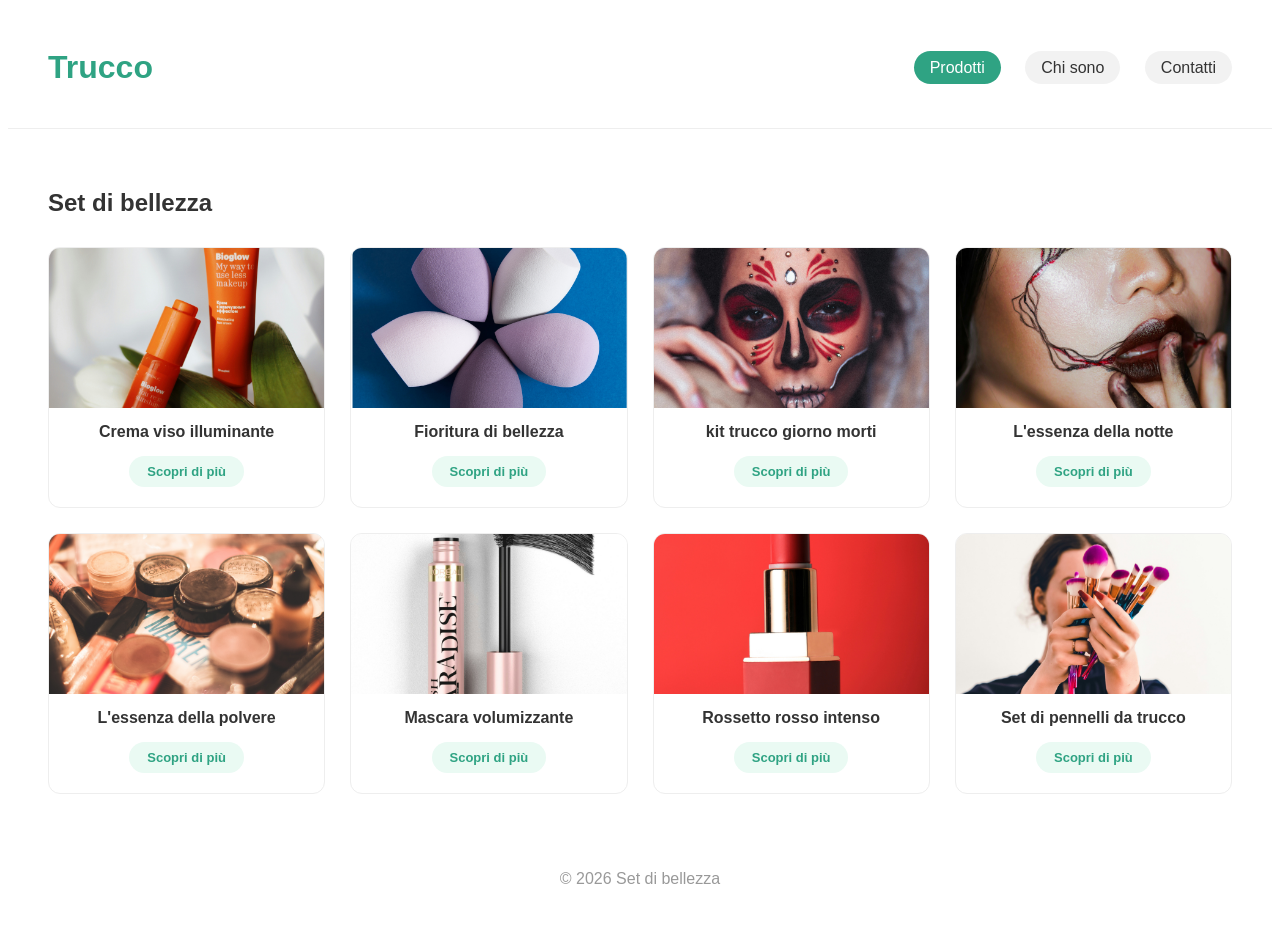
<file: index.html>
<!DOCTYPE html>
<html lang="it">
<head>
  <meta charset="UTF-8">
  <title>Viaggiando</title>

  <!-- Colleghiamo il file CSS esterno -->
  <link rel="stylesheet" href="style.css">
</head>
<body>

  <!-- INTESTAZIONE con il logo e il menù -->
  <header>
    <h1>Trucco</h1>

    <nav>
      <a href="prodotti.html" class="attivo">Prodotti</a>
      <a href="chi-sono.html">Chi sono</a>
      <a href="contatti.html">Contatti</a>
    </nav>
  </header>

  <!-- PAGINA 1: PRODOTTI -->
  <main>
    <h2>Set di bellezza</h2>

    <!-- Contenitore della griglia: qui dentro mettiamo le 8 card -->
    <div class="griglia">

      <!-- Card 1 -->
      <div class="card">
        <img src="img/Crema_viso_illuminate.png" alt="Crema viso illuminante">
        <h3>Crema viso illuminante</h3>
        <a href="#" class="bottone">Scopri di più</a>
      </div>

      <!-- Card 2 -->
      <div class="card">
        <img src="img/Fioritura_di_bellezza.png" alt="Le cascate">
        <h3>Fioritura di bellezza</h3>
        <a href="#" class="bottone">Scopri di più</a>
      </div>

      <!-- Card 3 -->
      <div class="card">
        <img src="img/kit_trucco_giorno_dei_morti.png" alt="La vista sulla Luna">
        <h3>kit trucco giorno morti</h3>
        <a href="#" class="bottone">Scopri di più</a>
      </div>

      <!-- Card 4 -->
      <div class="card">
        <img src="img/L_essenza_della_notte.png" alt="Passeggiata in spiaggia">
        <h3>L'essenza della notte</h3>
        <a href="#" class="bottone">Scopri di più</a>
      </div>

      <!-- Card 5 -->
      <div class="card">
        <img src="img/L_essenza_della_polvere_make_up.png" alt="L'Aurora">
        <h3>L'essenza della polvere</h3>
        <a href="#" class="bottone">Scopri di più</a>
      </div>

      <!-- Card 6 -->
      <div class="card">
        <img src="img/Mascara_volumizzante.png" alt="Il deserto">
        <h3>Mascara volumizzante</h3>
        <a href="#" class="bottone">Scopri di più</a>
      </div>

      <!-- Card 7 -->
      <div class="card">
        <img src="img/Rossetto_rosso_intenso.png" alt="L'Africa">
        <h3>Rossetto rosso intenso</h3>
        <a href="#" class="bottone">Scopri di più</a>
      </div>

      <!-- Card 8 -->
      <div class="card">
        <img src="img/Set_di_pennelli_da_trucco.png" alt="Gli alberi secolari">
        <h3>Set di pennelli da trucco</h3>
        <a href="#" class="bottone">Scopri di più</a>
      </div>

    </div>
  </main>

  <!-- PIEDE DI PAGINA -->
  <footer>
    <p>&copy; 2026 Set di bellezza</p>
  </footer>

</body>
</html>
</file>
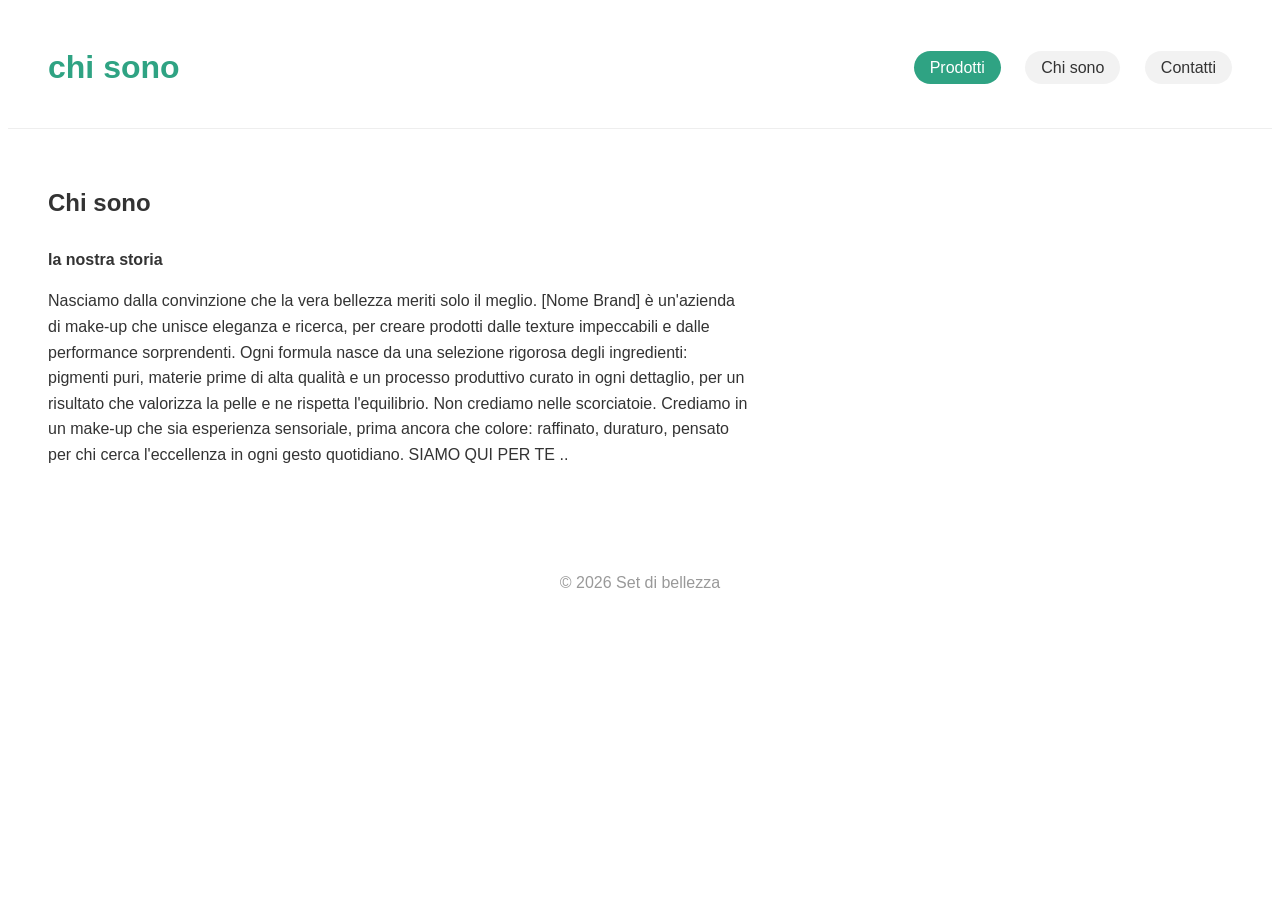
<file: chi-sono.html>
<!DOCTYPE html>
<html lang="it">
<head>
  <meta charset="UTF-8">
  <title>Viaggiando</title>

  <!-- Colleghiamo il file CSS esterno -->
  <link rel="stylesheet" href="style.css">
</head>
<body>

  <!-- INTESTAZIONE con il logo e il menù -->
  <header>
    <h1>chi sono</h1>

    <nav>
      <a href="prodotti.html" class="attivo">Prodotti</a>
      <a href="chi-sono.html">Chi sono</a>
      <a href="contatti.html">Contatti</a>
    </nav>
  </header>

  <!-- PAGINA 1: PRODOTTI -->
  <main>
  <h2>Chi sono</h2>

    <div class="testo">
      <p><strong>la nostra storia</strong></p>
      

      <p>Nasciamo dalla convinzione che la vera bellezza meriti solo il meglio. [Nome Brand] è un'azienda di make-up che unisce eleganza e ricerca, per creare prodotti dalle texture impeccabili e dalle performance sorprendenti.
Ogni formula nasce da una selezione rigorosa degli ingredienti: pigmenti puri, materie prime di alta qualità e un processo produttivo curato in ogni dettaglio, per un risultato che valorizza la pelle e ne rispetta l'equilibrio.
Non crediamo nelle scorciatoie. Crediamo in un make-up che sia esperienza sensoriale, prima ancora che colore: raffinato, duraturo, pensato per chi cerca l'eccellenza in ogni gesto quotidiano.
SIAMO QUI PER TE ..</p> 
  </main>

  <!-- PIEDE DI PAGINA -->
  <footer>
    <p>&copy; 2026 Set di bellezza</p>
  </footer>

</body>
</html>
</file>
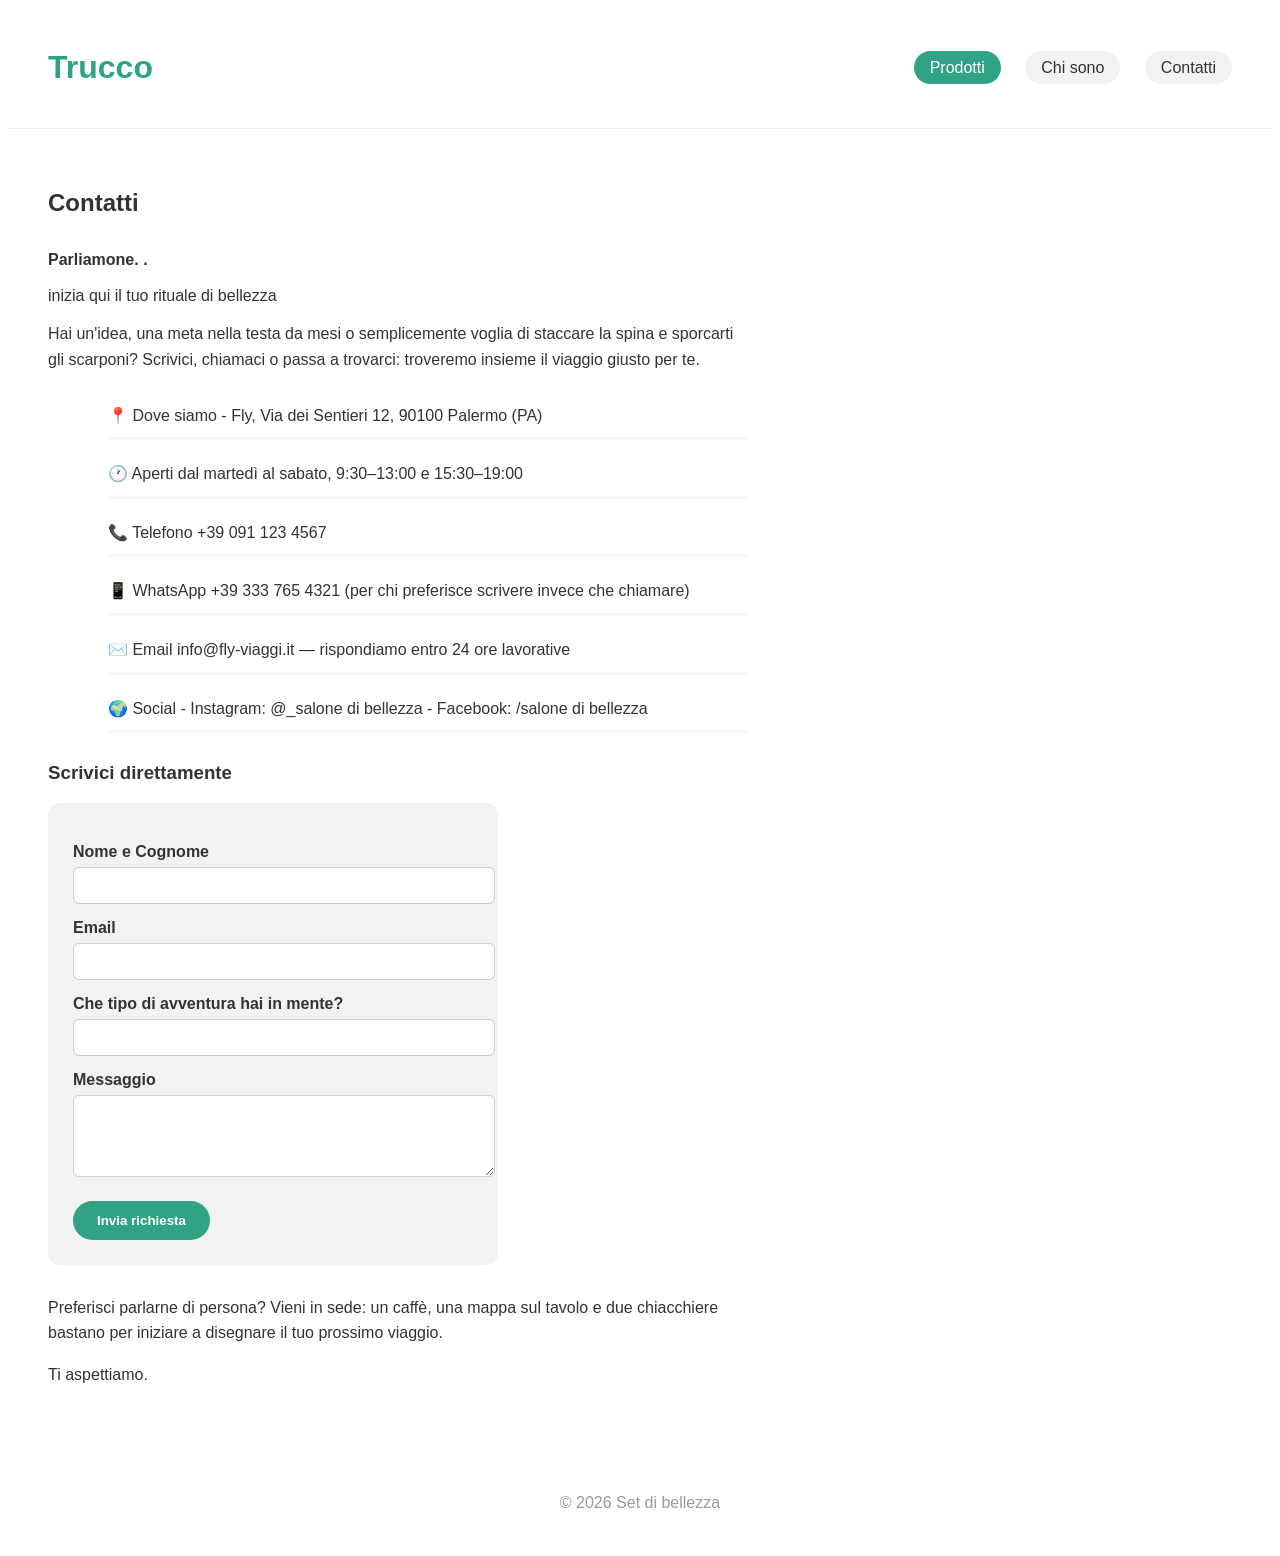
<file: contatti.html>
<!DOCTYPE html>
<html lang="it">
<head>
  <meta charset="UTF-8">
  <title>Viaggiando</title>

  <!-- Colleghiamo il file CSS esterno -->
  <link rel="stylesheet" href="style.css">
</head>
<body>

  <!-- INTESTAZIONE con il logo e il menù -->
  <header>
    <h1>Trucco</h1>

    <nav>
      <a href="prodotti.html" class="attivo">Prodotti</a>
      <a href="chi-sono.html">Chi sono</a>
      <a href="contatti.html">Contatti</a>
    </nav>
  </header>

  <!-- PAGINA 1: PRODOTTI -->
  <main>
<h2>Contatti</h2>

    <div class="testo">
      <p><strong>Parliamone. .</strong></p>inizia qui il tuo rituale di bellezza

      <p>Hai un'idea, una meta nella testa da mesi o semplicemente voglia di staccare la spina e
      sporcarti gli scarponi? Scrivici, chiamaci o passa a trovarci: troveremo insieme il viaggio
      giusto per te.</p>

      <ul class="lista-contatti">
        <li>📍 Dove siamo - Fly, Via dei Sentieri 12, 90100 Palermo (PA)</li>
        <li>🕐 Aperti dal martedì al sabato, 9:30–13:00 e 15:30–19:00</li>
        <li>📞 Telefono +39 091 123 4567</li>
        <li>📱 WhatsApp +39 333 765 4321 (per chi preferisce scrivere invece che chiamare)</li>
        <li>✉️ Email info@fly-viaggi.it — rispondiamo entro 24 ore lavorative</li>
        <li>🌍 Social - Instagram: @_salone di bellezza - Facebook: /salone di bellezza</li>
      </ul>
    </div>

    <!-- FORM DI CONTATTO -->
    <h3>Scrivici direttamente</h3 >

    <form class="form-contatti">
      <label for="nome">Nome e Cognome</label>
      <input type="text" id="nome" name="nome">

      <label for="email">Email</label>
      <input type="email" id="email" name="email">

      <label for="avventura">Che tipo di avventura hai in mente?</label>
      <input type="text" id="avventura" name="avventura">

      <label for="messaggio">Messaggio</label>
      <textarea id="messaggio" name="messaggio" rows="4"></textarea>

      <button type="submit">Invia richiesta</button>
    </form>

    <div class="testo">
      <p>Preferisci parlarne di persona? Vieni in sede: un caffè, una mappa sul tavolo e due
      chiacchiere bastano per iniziare a disegnare il tuo prossimo viaggio.</p>
      <p>Ti aspettiamo.</p>
    </div>
  </main>

  <!-- PIEDE DI PAGINA -->
  <footer>
    <p>&copy; 2026 Set di bellezza</p>
  </footer>

</body>
</html>
</file>
<file: style.css>
{
  margin: 0;
  padding: 0;
  box-sizing: border-box;
}

body {
  font-family: Arial, sans-serif;
  color: #333333;
  background-color: #ffffff;
}


/* ===== INTESTAZIONE ===== */

header {
  display: flex;
  justify-content: space-between;
  align-items: center;
  padding: 20px 40px;
  border-bottom: 1px solid #eeeeee;
}

header h1 {
  color: #2fa383;
}

nav a {
  margin-left: 20px;
  text-decoration: none;
  color: #333333;
  padding: 8px 16px;
  border-radius: 20px;
  background-color: #f2f2f2;
}

nav a:hover {
  background-color: #dddddd;
}

/* Evidenzia il link della pagina in cui ci troviamo */
nav a.attivo {
  background-color: #2fa383;
  color: #ffffff;
}


/* ===== TITOLO SEZIONE ===== */

main {
  padding: 40px;
}

main h2 {
  margin-bottom: 30px;
}


/* ===== GRIGLIA DELLE CARD =====
   grid-template-columns: repeat(4, 1fr)
   significa "4 colonne della stessa larghezza".
   Su schermo intero avremo quindi 4 card per riga,
   cioè 2 righe per un totale di 8 card. */

.griglia {
  display: grid;
  grid-template-columns: repeat(4, 1fr);
  gap: 25px;
}


/* ===== SINGOLA CARD ===== */

.card {
  border: 1px solid #eeeeee;
  border-radius: 12px;
  overflow: hidden;
  text-align: center;
  padding-bottom: 20px;
}

.card img {
  width: 100%;
  height: 160px;
  object-fit: cover;
  display: block;
}

.card h3 {
  margin: 15px 0;
  font-size: 16px;
}

.bottone {
  display: inline-block;
  text-decoration: none;
  color: #2fa383;
  font-weight: bold;
  font-size: 13px;
  padding: 8px 18px;
  border-radius: 20px;
  background-color: #eafaf3;
}

.bottone:hover {
  background-color: #d5f2e3;
}


/* =====================================================
   PAGINE "CHI SONO" E "CONTATTI"
   ===================================================== */

.testo {
  max-width: 700px;
  margin-bottom: 30px;
}

.testo p {
  margin-bottom: 15px;
  line-height: 1.6;
}

.testo h3 {
  margin: 25px 0 10px;
  color: #2fa383;
}

.testo ul {
  margin-left: 20px;
  margin-bottom: 15px;
}

.testo li {
  margin-bottom: 12px;
  line-height: 1.6;
}


/* ===== ELENCO CONTATTI ===== */

.lista-contatti {
  list-style: none;
  margin: 20px 0;
}

.lista-contatti li {
  padding: 10px 0;
  border-bottom: 1px solid #eeeeee;
}


/* ===== FORM DI CONTATTO ===== */

.form-contatti {
  max-width: 400px;
  background-color: #f2f2f2;
  padding: 25px;
  border-radius: 12px;
  margin-bottom: 30px;
}

.form-contatti label {
  display: block;
  font-weight: bold;
  margin-bottom: 6px;
  margin-top: 15px;
}

.form-contatti input,
.form-contatti textarea {
  width: 100%;
  padding: 10px;
  border: 1px solid #cccccc;
  border-radius: 6px;
  font-family: Arial, sans-serif;
}

.form-contatti button {
  margin-top: 20px;
  padding: 12px 24px;
  background-color: #2fa383;
  color: #ffffff;
  border: none;
  border-radius: 20px;
  font-weight: bold;
  cursor: pointer;
}

.form-contatti button:hover {
  background-color: #26876c;
}


/* ===== PIEDE DI PAGINA ===== */

footer {
  text-align: center;
  padding: 20px;
  color: #999999;
}


/* =====================================================
   RESPONSIVE: qui rendiamo il sito adattabile agli schermi
   più piccoli, cambiando il numero di colonne della griglia.
   ===================================================== */

/* Tablet: da 4 card per riga passiamo a 2 */
@media (max-width: 900px) {
  .griglia {
    grid-template-columns: repeat(2, 1fr);
  }
}

/* Smartphone: da 2 card per riga passiamo a 1 */
@media (max-width: 500px) {
  .griglia {
    grid-template-columns: repeat(1, 1fr);
  }

  header {
    flex-direction: column;
    gap: 15px;
  }
}
</file>
